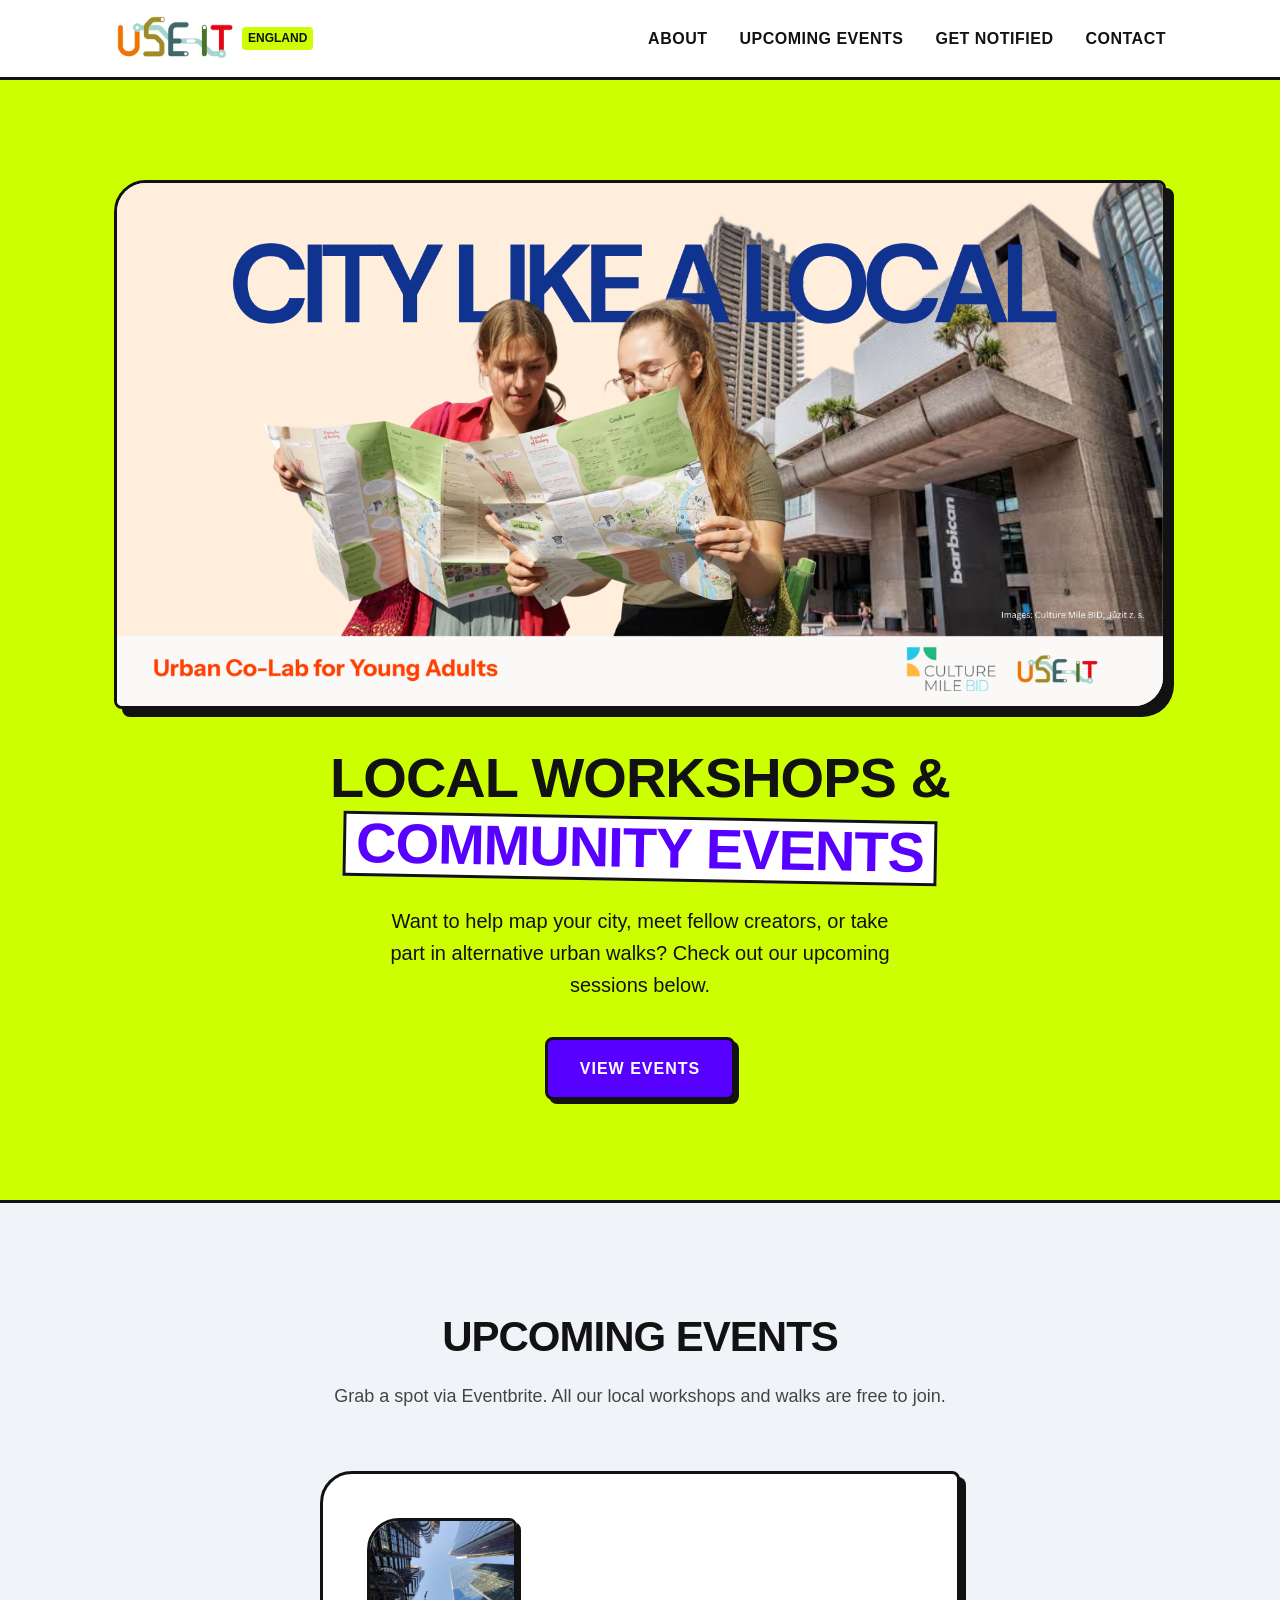
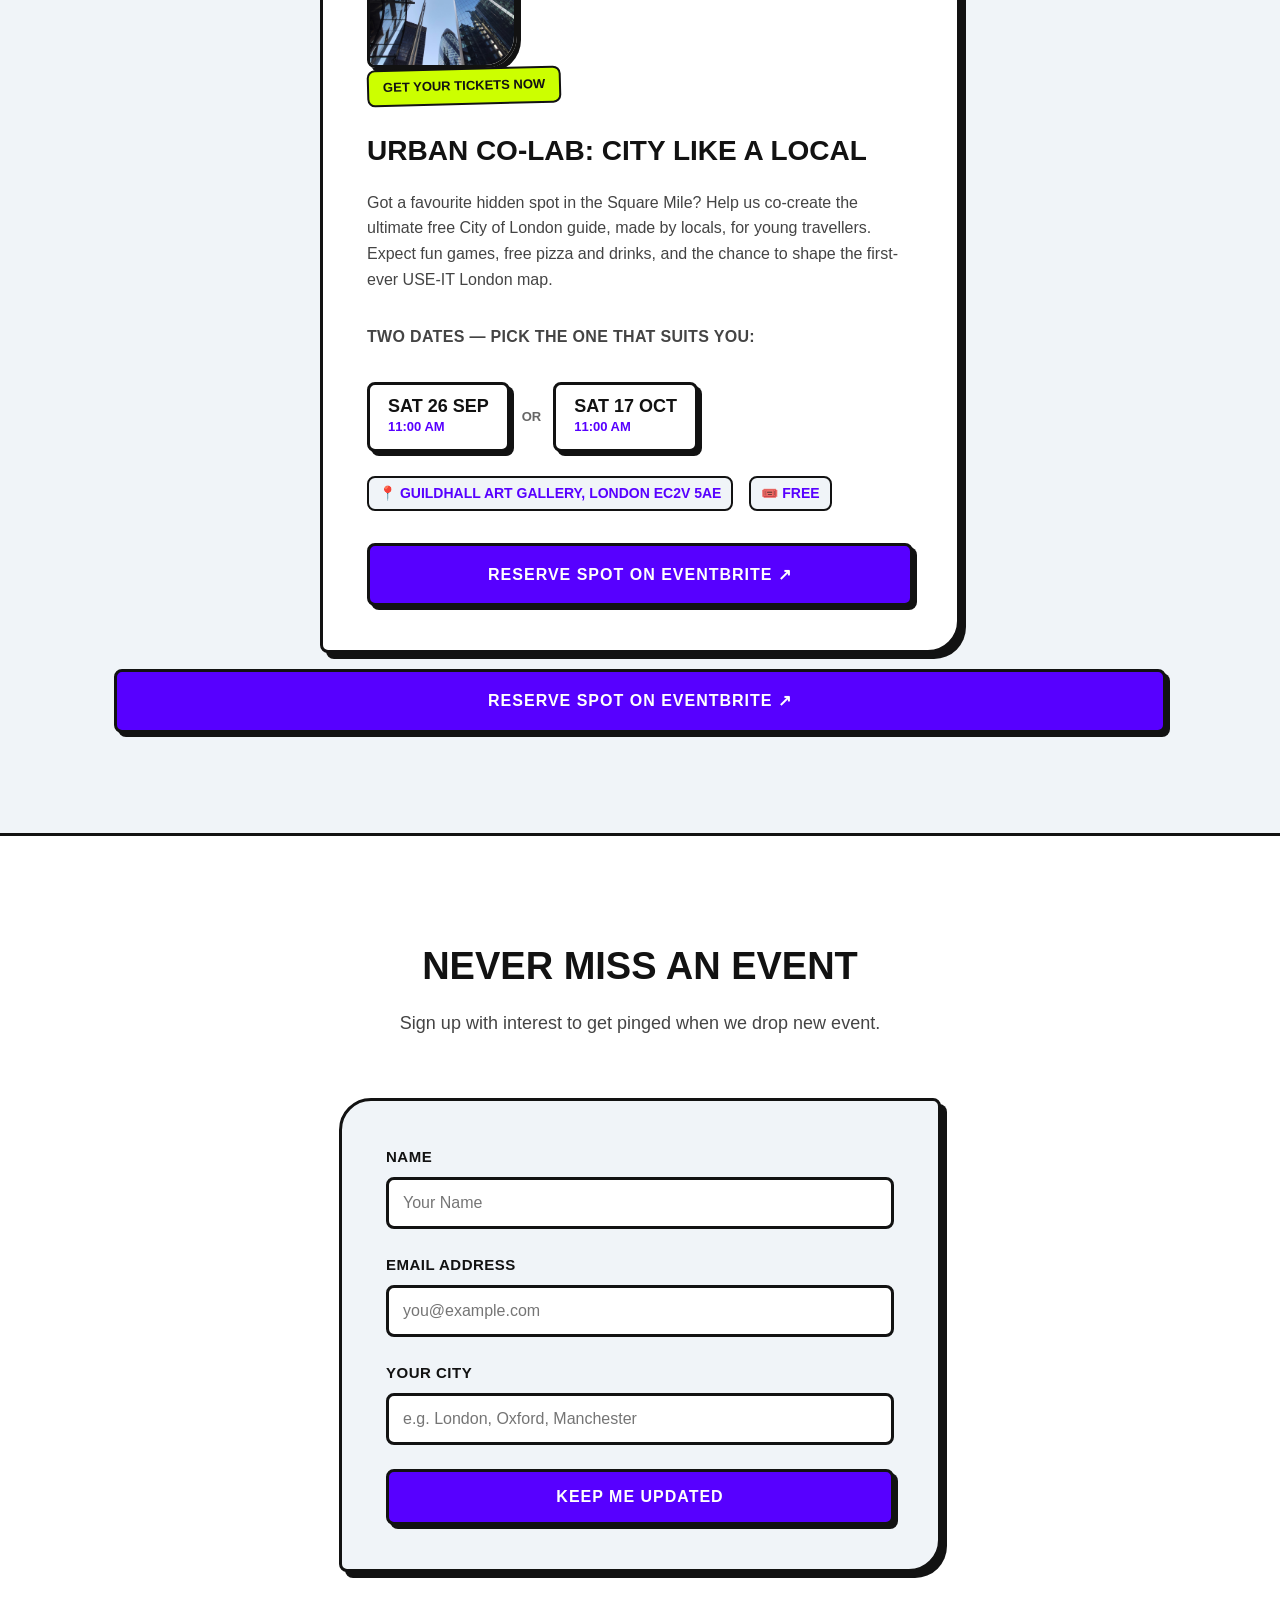
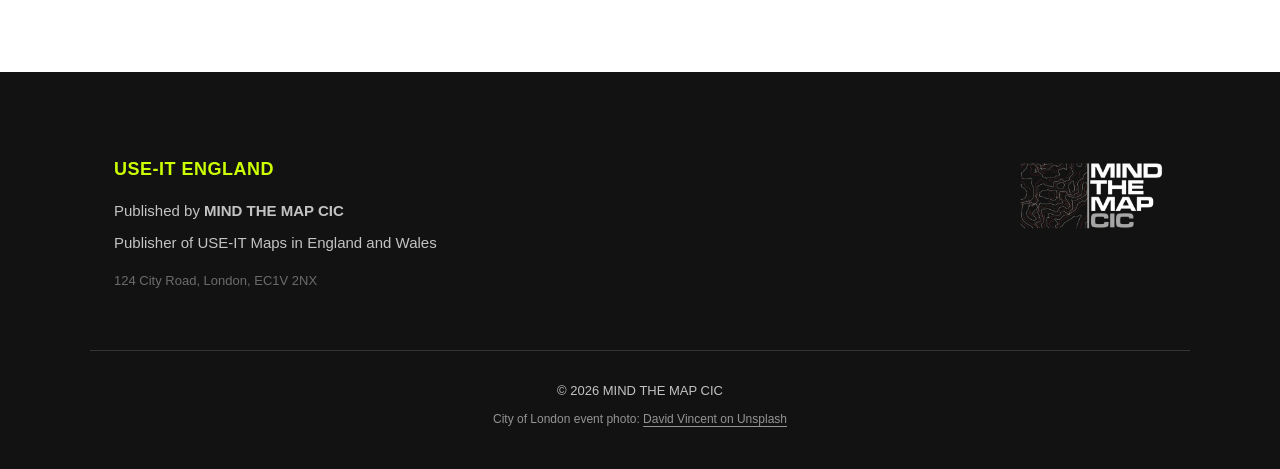
<file: events/index.html>
<!DOCTYPE html>
<html lang="en">
<head>
    <meta charset="UTF-8">
    <meta name="viewport" content="width=device-width, initial-scale=1.0">
    <title>Events & Workshops | USE-IT England</title>
    
    <!-- STANDARD SEO METADATA -->
    <meta name="description" content="Join USE-IT England at Urban Co-Lab: City Like a Local. Help co-create the first-ever free City of London map for young travellers. Sat 26 Sep or Sat 17 Oct 2026, 11am, Guildhall Art Gallery.">
    <meta name="author" content="MIND THE MAP CIC">
    <link rel="canonical" href="https://use-it.uk/events/">
    
    <!-- EXTERNAL STYLESHEET -->
    <link rel="stylesheet" href="../assets/css/style.css">
</head>
<body>

    <!-- NAVBAR -->
    <nav class="navbar">
        <div class="container nav-container">
            <a href="../" class="logo-placeholder" style="text-decoration: none;">
                <img src="../img/useitlogo.png" alt="USE-IT Logo" style="max-width: 120px;" />
                <span style="background-color: var(--accent); color: var(--dark); padding: 2px 6px; border-radius: 4px; font-size: 12px; font-weight: 900;">ENGLAND</span>
            </a>
            
            <button class="menu-toggle" id="mobile-menu-btn" aria-label="Toggle navigation menu">
                <span></span>
                <span></span>
                <span></span>
            </button>

            <ul class="nav-links" id="nav-links-list">
                <li><a href="../#about">About</a></li>
                <li><a href="#upcoming">Upcoming Events</a></li>
                <li><a href="#signup">Get Notified</a></li>
                <li><a href="../#contact">Contact</a></li>
            </ul>
        </div>
    </nav>

    <!-- HERO SECTION -->
    <header class="hero section-padding">
        <div class="container events-hero-stacked">
            <div class="hero-banner">
                <img src="../img/co_lab.png" alt="Urban Co-Lab: City Like a Local" class="hero-banner-img">
            </div>
            <div class="hero-content">
                <h1>Local Workshops & <span>Community Events</span></h1>
                <p>Want to help map your city, meet fellow creators, or take part in alternative urban walks? Check out our upcoming sessions below.</p>
                <a href="#upcoming" class="btn">View Events</a>
            </div>
        </div>
    </header>

    <!-- UPCOMING EVENTS SECTION -->
    <section class="production-section section-padding" id="upcoming">
        <div class="container">
            <h2>Upcoming Events</h2>
            <p class="section-subtitle">Grab a spot via Eventbrite. All our local workshops and walks are free to join.</p>

            <div class="maps-grid single-event">
                <!-- EVENT CARD 1 -->
                <article class="map-card event-card">
                    <img src="../img/city-like-a-local.jpg" alt="City of London buildings viewed from below" class="event-card-image">
                    <div>
                        <span class="map-badge">Get Your Tickets Now</span>
                        <h3>Urban Co-Lab: City Like a Local</h3>
                        <p>Got a favourite hidden spot in the Square Mile? Help us co-create the ultimate free City of London guide, made by locals, for young travellers. Expect fun games, free pizza and drinks, and the chance to shape the first-ever USE-IT London map.</p>
                        
                        <div class="date-choice">
                            <p class="date-choice-label">Two dates — pick the one that suits you:</p>
                            <div class="date-options">
                                <div class="date-option">
                                    <span class="date-option-day">Sat 26 Sep</span>
                                    <span class="date-option-time">11:00 AM</span>
                                </div>
                                <span class="date-option-or">or</span>
                                <div class="date-option">
                                    <span class="date-option-day">Sat 17 Oct</span>
                                    <span class="date-option-time">11:00 AM</span>
                                </div>
                            </div>
                        </div>

                        <div class="event-meta">
                            <span>📍 Guildhall Art Gallery, London EC2V 5AE</span>
                            <span>🎟️ Free</span>
                        </div>
                    </div>
                    <div>
                        <a href="https://www.eventbrite.co.uk/e/urban-co-lab-city-like-a-local-tickets-1999199872636" target="_blank" rel="noopener" class="btn" style="width: 100%; text-align: center; margin-top: 16px;">
                            Reserve Spot on Eventbrite ↗
                        </a>
                    </div>
                </article>

                    </div>
                    <div>
                        <a href="https://www.eventbrite.co.uk/e/urban-co-lab-city-like-a-local-tickets-1999199872636" target="_blank" rel="noopener" class="btn" style="width: 100%; text-align: center; margin-top: 16px;">
                            Reserve Spot on Eventbrite ↗
                        </a>
                    </div>
                </article>
            </div>
        </div>
    </section>

    <!-- GENERAL SIGN UP SECTION -->
    <section class="contact-section section-padding" id="signup">
        <div class="container contact-container">
            <h2 style="text-align: center; font-size: 38px; font-weight: 900; text-transform: uppercase; margin-bottom: 12px;">Never Miss An Event</h2>
            <p class="section-subtitle">Sign up with interest to get pinged when we drop new event.</p>
            
            <form action="https://api.web3forms.com/submit" method="POST" class="contact-form">
                <input type="hidden" name="access_key" value="3e6623bc-6b92-4109-b5a0-05739a0efe96">
                <input type="hidden" name="subject" value="New General Event Signup">
                
                <div class="form-group">
                    <label for="name">Name</label>
                    <input type="text" id="name" name="name" placeholder="Your Name" required>
                </div>
                
                <div class="form-group">
                    <label for="email">Email Address</label>
                    <input type="email" id="email" name="email" placeholder="you@example.com" required>
                </div>

                <div class="form-group">
                    <label for="city">Your City</label>
                    <input type="text" id="city" name="city" placeholder="e.g. London, Oxford, Manchester">
                </div>

                <button type="submit" class="btn form-submit-btn">Keep Me Updated</button>
            </form>
        </div>
    </section>

    <!-- HIDDEN PAST EVENTS SECTION 
        <section class="network-section section-padding" id="past-events" style="display: none;">
            <div class="container">
                <h2>Past Events</h2>
                <p>Archive of our previous walks and mapping jams.</p>
            </div>
        </section>
    -->
    <!-- FOOTER -->
    <footer>
        <div class="container footer-grid">
            <div class="publisher-info">
                <h4>USE-IT England</h4>
                <p>Published by <strong>MIND THE MAP CIC</strong></p>
                <p>Publisher of USE-IT Maps in England and Wales</p>
                <p style="margin-top: 16px; opacity: 0.5; font-size: 13px;">124 City Road, London, EC1V 2NX</p>
            </div>
            <div class="footer-logos">
                <img src="../img/mind_the_map_logo.png" alt="Mind The Map CIC Logo" style="max-width: 150px;" />
            </div>
        </div>
        <div class="container footer-bottom">
            <p>&copy; 2026 MIND THE MAP CIC</p>
            <p class="photo-credit-footer">City of London event photo: <a href="https://unsplash.com/@londonprayer" target="_blank" rel="noopener">David Vincent on Unsplash</a></p>
        </div>
    </footer>

    <!-- CENTRALIZED JS SCRIPT -->
    <script src="../assets/js/main.js"></script>
</body>
</html>
</file>
<file: assets/css/style.css>
:root {
    --primary: #5700FF;
    --accent: #CCFF00;
    --dark: #121212;
    --light: #F0F4F8;
    --white: #FFFFFF;
    --font-main: -apple-system, BlinkMacSystemFont, "Segoe UI", Roboto, Helvetica, Arial, sans-serif;
    --max-width: 1100px;
    --radius-playful: 32px 8px 32px 8px;
    --radius-sm: 8px;
    --transition: all 0.25s cubic-bezier(0.175, 0.885, 0.32, 1.275);
}

* {
    box-sizing: border-box;
    margin: 0;
    padding: 0;
}

html {
    scroll-behavior: smooth;
}

body {
    font-family: var(--font-main);
    color: var(--dark);
    background-color: var(--white);
    line-height: 1.6;
    -webkit-font-smoothing: antialiased;
}

img {
    max-width: 100%;
    height: auto;
    display: block;
}

.container {
    width: 100%;
    max-width: var(--max-width);
    margin: 0 auto;
    padding: 0 24px;
}

.section-padding {
    padding: 100px 0;
}

.btn {
    display: inline-block;
    background-color: var(--primary);
    color: var(--white);
    text-decoration: none;
    padding: 16px 32px;
    font-weight: 800;
    font-size: 16px;
    text-transform: uppercase;
    letter-spacing: 1px;
    border-radius: var(--radius-sm);
    border: 3px solid var(--dark);
    box-shadow: 4px 4px 0px var(--dark);
    transition: var(--transition);
}

.btn:hover {
    transform: translate(-2px, -2px);
    box-shadow: 7px 7px 0px var(--dark);
    background-color: var(--dark);
    color: var(--accent);
}

.navbar {
    background-color: var(--white);
    border-bottom: 3px solid var(--dark);
    position: sticky;
    top: 0;
    z-index: 1000;
    height: 80px;
    display: flex;
    align-items: center;
}

.nav-container {
    display: flex;
    justify-content: space-between;
    align-items: center;
    width: 100%;
}

.logo-placeholder {
    display: flex;
    align-items: center;
    gap: 8px;
    background-color: var(--white);
}

.nav-links {
    display: flex;
    gap: 32px;
    list-style: none;
}

.nav-links a {
    text-decoration: none;
    color: var(--dark);
    font-weight: 800;
    font-size: 16px;
    text-transform: uppercase;
    letter-spacing: 0.5px;
    transition: var(--transition);
    position: relative;
}

.nav-links a:hover,
.nav-links a.active {
    color: var(--primary);
}

.menu-toggle {
    display: none;
    flex-direction: column;
    gap: 6px;
    cursor: pointer;
    border: none;
    background: none;
    padding: 8px;
}

.menu-toggle span {
    display: block;
    width: 30px;
    height: 4px;
    background-color: var(--dark);
    border-radius: 2px;
    transition: var(--transition);
}

.hero {
    background-color: var(--accent);
    border-bottom: 3px solid var(--dark);
    position: relative;
}

.hero-grid {
    display: grid;
    grid-template-columns: 1.2fr 1fr;
    gap: 48px;
    align-items: center;
}

.hero-content h1 {
    font-size: 56px;
    line-height: 1.05;
    font-weight: 900;
    margin-bottom: 24px;
    color: var(--dark);
    text-transform: uppercase;
    letter-spacing: -1px;
}

.hero-content h1 span {
    background-color: var(--white);
    color: var(--primary);
    padding: 0 10px;
    display: inline-block;
    transform: rotate(1deg);
    border: 3px solid var(--dark);
    margin-top: 8px;
}

.hero-content p {
    font-size: 20px;
    font-weight: 500;
    color: var(--dark);
    margin-bottom: 36px;
    max-width: 520px;
}

.hero-image-container {
    position: relative;
}

.hero-image-frame {
    width: 100%;
    aspect-ratio: 1 / 1;
    border: 3px solid var(--dark);
    border-radius: var(--radius-playful);
    box-shadow: 8px 8px 0px var(--dark);
    position: relative;
    overflow: hidden;
}

.hero-img {
    width: 100%;
    height: 100%;
    object-fit: cover;
    object-position: center;
}

/* Events hero: text on top, wide landscape poster spanning full width below */
.events-hero-stacked {
    display: flex;
    flex-direction: column;
    gap: 40px;
    text-align: center;
    align-items: center;
}

.events-hero-stacked .hero-content p {
    margin-left: auto;
    margin-right: auto;
}

.hero-banner {
    width: 100%;
    border: 3px solid var(--dark);
    border-radius: var(--radius-playful);
    box-shadow: 8px 8px 0px var(--dark);
    overflow: hidden;
    background-color: var(--white);
}

.hero-banner-img {
    display: block;
    width: 100%;
    height: auto; /* true 3240x1620 (2:1) ratio, no crop or distortion */
}

.photo-credit {
    position: absolute;
    bottom: 12px;
    right: 12px;
    background-color: rgba(18, 18, 18, 0.85);
    color: var(--white);
    padding: 4px 10px;
    font-size: 11px;
    font-weight: 500;
    border-radius: 4px;
    letter-spacing: 0.5px;
    backdrop-filter: blur(4px);
}

.vision-section {
    background-color: var(--primary);
    color: var(--white);
    text-align: center;
    border-bottom: 3px solid var(--dark);
}

.vision-container {
    max-width: 850px;
    margin: 0 auto;
}

.vision-section h2 {
    font-size: 16px;
    text-transform: uppercase;
    letter-spacing: 3px;
    margin-bottom: 28px;
    background-color: var(--accent);
    color: var(--dark);
    display: inline-block;
    padding: 4px 12px;
    font-weight: 900;
    transform: rotate(-1deg);
    border: 2px solid var(--dark);
}

.vision-statement {
    font-size: 32px;
    font-weight: 800;
    line-height: 1.35;
    letter-spacing: -0.5px;
}

.production-section {
    background-color: var(--light);
    border-bottom: 3px solid var(--dark);
}

.production-section h2 {
    text-align: center;
    font-size: 42px;
    font-weight: 900;
    text-transform: uppercase;
    margin-bottom: 12px;
    letter-spacing: -1px;
}

.section-subtitle {
    text-align: center;
    color: #444;
    font-size: 18px;
    font-weight: 500;
    margin-bottom: 60px;
}

.maps-grid {
    display: grid;
    grid-template-columns: 1fr 1fr;
    gap: 40px;
}

.map-card {
    border: 3px solid var(--dark);
    border-radius: var(--radius-playful);
    padding: 44px;
    background-color: var(--white);
    display: flex;
    flex-direction: column;
    justify-content: space-between;
    box-shadow: 6px 6px 0px var(--dark);
    transition: var(--transition);
}

.map-card:hover {
    transform: translate(-4px, -4px);
    box-shadow: 12px 12px 0px var(--dark);
}

.event-card-image {
    width: 150px;
    height: 150px;
    object-fit: cover;
    border: 3px solid var(--dark);
    border-radius: var(--radius-playful);
    box-shadow: 4px 4px 0px var(--dark);
}

.map-badge {
    display: inline-block;
    background-color: var(--accent);
    color: var(--dark);
    padding: 6px 14px;
    border-radius: var(--radius-sm);
    font-size: 13px;
    font-weight: 800;
    text-transform: uppercase;
    border: 2px solid var(--dark);
    margin-bottom: 24px;
    align-self: flex-start;
    transform: rotate(-1.5deg);
}

.map-card h3 {
    font-size: 28px;
    font-weight: 900;
    margin-bottom: 16px;
    text-transform: uppercase;
}

.map-card p {
    color: #444;
    font-size: 16px;
    margin-bottom: 32px;
}

.status-indicator {
    display: flex;
    align-items: center;
    gap: 10px;
    font-size: 15px;
    font-weight: 700;
}

.pulse-dot {
    width: 10px;
    height: 10px;
    background-color: var(--primary);
    border-radius: 50%;
    animation: pulse 1.8s infinite;
    border: 1px solid var(--dark);
}

@keyframes pulse {
    0% { transform: scale(0.9); box-shadow: 0 0 0 0 rgba(87, 0, 255, 0.7); }
    70% { transform: scale(1); box-shadow: 0 0 0 8px rgba(87, 0, 255, 0); }
    100% { transform: scale(0.9); box-shadow: 0 0 0 0 rgba(87, 0, 255, 0); }
}

.network-section {
    background-color: var(--white);
    border-bottom: 3px solid var(--dark);
}

.network-grid {
    display: grid;
    grid-template-columns: 1.2fr 0.8fr;
    gap: 60px;
    align-items: center;
}

.network-content h2 {
    font-size: 16px;
    text-transform: uppercase;
    letter-spacing: 2px;
    color: var(--primary);
    margin-bottom: 12px;
    font-weight: 800;
}

.network-content h3 {
    font-size: 38px;
    font-weight: 900;
    text-transform: uppercase;
    line-height: 1.1;
    margin-bottom: 20px;
    letter-spacing: -0.5px;
}

.network-content p {
    font-size: 17px;
    color: #444;
    margin-bottom: 16px;
}

.network-graphic-box {
    display: flex;
    justify-content: center;
    align-items: center;
}

.network-badge-card {
    background-color: var(--primary);
    color: var(--accent);
    border: 3px solid var(--dark);
    padding: 40px;
    border-radius: var(--radius-playful);
    text-align: center;
    box-shadow: 8px 8px 0px var(--dark);
    transform: rotate(2deg);
    width: 100%;
    max-width: 320px;
}

.network-badge-card .huge-number {
    font-size: 72px;
    font-weight: 900;
    line-height: 1;
    margin-bottom: 8px;
    letter-spacing: -2px;
}

.network-badge-card .huge-label {
    font-size: 16px;
    font-weight: 800;
    text-transform: uppercase;
    letter-spacing: 1px;
    color: var(--white);
}

.contact-section {
    background-color: var(--white);
    border-bottom: 3px solid var(--dark);
}

.contact-container {
    max-width: 650px;
    margin: 0 auto;
}

.contact-form {
    background: var(--light);
    padding: 44px;
    border-radius: var(--radius-playful);
    border: 3px solid var(--dark);
    box-shadow: 6px 6px 0px var(--dark);
}

.form-group {
    margin-bottom: 24px;
    display: flex;
    flex-direction: column;
    gap: 8px;
}

.form-group label {
    font-weight: 800;
    font-size: 15px;
    text-transform: uppercase;
    letter-spacing: 0.5px;
}

.form-group input,
.form-group textarea {
    padding: 14px;
    border: 3px solid var(--dark);
    border-radius: var(--radius-sm);
    font-family: var(--font-main);
    font-size: 16px;
    font-weight: 500;
    background-color: var(--white);
    transition: var(--transition);
}

.form-group input:focus,
.form-group textarea:focus {
    outline: none;
    background-color: #FCFFEB;
    transform: translate(-2px, -2px);
    box-shadow: 4px 4px 0px var(--dark);
}

.form-submit-btn {
    width: 100%;
    border: 3px solid var(--dark);
    cursor: pointer;
    text-align: center;
}

footer {
    background-color: var(--dark);
    color: rgba(255, 255, 255, 0.75);
    padding: 80px 0 40px 0;
    font-size: 15px;
}

.footer-grid {
    display: grid;
    grid-template-columns: 1.5fr 1fr;
    gap: 48px;
    margin-bottom: 50px;
    align-items: flex-start;
}

.publisher-info h4 {
    color: var(--accent);
    font-size: 18px;
    margin-bottom: 16px;
    font-weight: 800;
    text-transform: uppercase;
    letter-spacing: 0.5px;
}

.publisher-info p {
    margin-bottom: 8px;
    line-height: 1.6;
}

.footer-logos {
    display: flex;
    flex-direction: column;
    align-items: flex-end;
    gap: 16px;
}

.footer-bottom {
    border-top: 1px solid rgba(255,255,255,0.15);
    padding-top: 30px;
    text-align: center;
    font-size: 13px;
}

.photo-credit-footer {
    margin-top: 8px;
    color: rgba(255, 255, 255, 0.55);
    font-size: 12px;
}

.photo-credit-footer a {
    color: inherit;
    text-decoration: underline;
    text-underline-offset: 3px;
}

.instagram-follow-bar {
    position: fixed;
    bottom: 24px;
    left: 24px;
    background-color: var(--white);
    border: 3px solid var(--dark);
    padding: 10px 16px;
    border-radius: var(--radius-sm);
    box-shadow: 4px 4px 0px var(--dark);
    display: flex;
    align-items: center;
    gap: 12px;
    z-index: 999;
    transition: var(--transition);
}

.instagram-follow-bar:hover {
    transform: translateY(-2px);
    box-shadow: 6px 6px 0px var(--dark);
}

.insta-bar-label {
    font-weight: 900;
    font-size: 13px;
    text-transform: uppercase;
    letter-spacing: 0.5px;
    color: var(--dark);
}

.insta-bar-btn {
    display: inline-flex;
    align-items: center;
    gap: 8px;
    background-color: var(--accent);
    color: var(--dark);
    text-decoration: none;
    font-weight: 800;
    font-size: 14px;
    padding: 6px 14px;
    border: 2px solid var(--dark);
    border-radius: 4px;
    transition: var(--transition);
}

.insta-bar-btn:hover {
    background-color: var(--primary);
    color: var(--white);
    transform: scale(1.05);
}

.insta-bar-icon-img {
    max-width: 16px;
    display: inline-block;
    vertical-align: middle;
}

@media (max-width: 768px) {
    .section-padding {
        padding: 60px 0;
    }

    .menu-toggle {
        display: flex;
    }

    .nav-links {
        display: none;
        flex-direction: column;
        position: absolute;
        top: 80px;
        left: 0;
        width: 100%;
        background-color: var(--white);
        padding: 32px;
        box-shadow: 0 10px 30px rgba(0,0,0,0.1);
        border-bottom: 3px solid var(--dark);
        gap: 24px;
    }

    .nav-links.active {
        display: flex;
    }

    .hero-grid,
    .maps-grid,
    .network-grid,
    .footer-grid {
        grid-template-columns: 1fr;
        gap: 40px;
    }

    .hero-content,
    .network-grid {
        text-align: center;
    }

    .network-graphic-box {
        order: -1;
    }

    .network-badge-card {
        transform: rotate(-1deg);
        margin: 0 auto;
    }

    .hero-content h1 {
        font-size: 40px;
    }

    .vision-statement {
        font-size: 24px;
    }

    .footer-logos {
        align-items: flex-start;
    }
}

@media (max-width: 480px) {
    .instagram-follow-bar {
        left: 50%;
        transform: translateX(-50%);
        bottom: 16px;
        width: calc(100% - 32px);
        justify-content: center;
    }

    .instagram-follow-bar:hover {
        transform: translateX(-50%) translateY(-2px);
    }
}

.maps-grid.single-event {
    grid-template-columns: minmax(0, 640px);
    justify-content: center;
}

.date-choice {
    margin: 24px 0;
}

.date-choice-label {
    font-weight: 800;
    font-size: 14px;
    text-transform: uppercase;
    letter-spacing: 0.02em;
    margin-bottom: 12px;
    color: var(--dark);
}

.date-options {
    display: flex;
    align-items: center;
    flex-wrap: wrap;
    gap: 12px;
}

.date-option {
    display: flex;
    flex-direction: column;
    align-items: flex-start;
    background-color: var(--white);
    border: 3px solid var(--dark);
    border-radius: var(--radius-sm);
    box-shadow: 4px 4px 0px var(--dark);
    padding: 12px 18px;
    transition: var(--transition);
}

.date-option:hover {
    transform: translate(-2px, -2px);
    box-shadow: 6px 6px 0px var(--accent);
}

.date-option-day {
    font-weight: 900;
    font-size: 18px;
    text-transform: uppercase;
    line-height: 1.1;
}

.date-option-time {
    font-weight: 700;
    font-size: 13px;
    color: var(--primary);
    text-transform: uppercase;
}

.date-option-or {
    font-weight: 900;
    font-size: 13px;
    text-transform: uppercase;
    color: #666;
}

.event-meta {
    display: flex;
    flex-wrap: wrap;
    gap: 16px;
    font-weight: 800;
    font-size: 14px;
    text-transform: uppercase;
    margin: 16px 0;
    color: var(--primary);
}

.event-meta span {
    background-color: var(--light);
    padding: 4px 10px;
    border: 2px solid var(--dark);
    border-radius: var(--radius-sm);
}

.nav-links a.active {
    color: var(--primary);
    text-decoration: underline;
    text-underline-offset: 6px;
}
</file>
